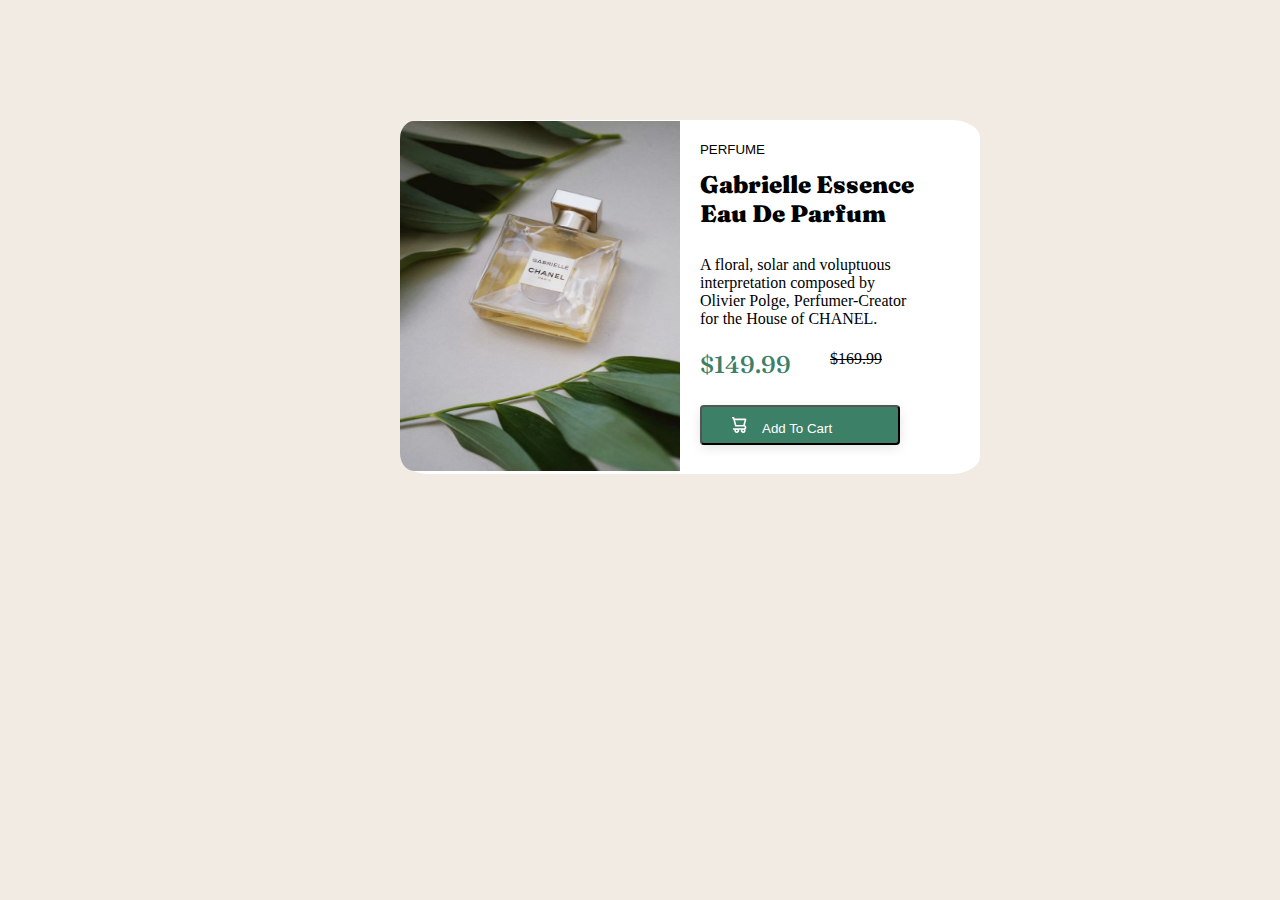
<file: index.html>
<!DOCTYPE HTML>
<html> 
	<link rel="icon" type="image/x-icon" href="favicon-32x32.png">
	<link rel="stylesheet" href="PreviewCardComponent.css">
	<meta charset="utf-8"
	<meta name="viewport" content="width=device-width, initial scale=1">
	<link rel="preconnect" href="https://fonts.googleapis.com">
	<link rel="preconnect" href="https://fonts.gstatic.com" crossorigin>
	<link href="https://fonts.google.com/specimen/Montserrat" rel="stylesheet">
  <link href="https://fonts.googleapis.com/css2?family=Fraunces:ital,wght@1,500;1,700&display=swap" rel="stylesheet">
	<body>
	  <div class="productContainer">
	  	<img class="productPic" src="Preview-Card-Image-Desktop.jpg" width="280" height="350">
			<h5 class="productCategory">PERFUME</h5>
			<h2 class="productHeader"><strong>Gabrielle Essence Eau De Parfum</strong></h2>
			<p class="productDescription">A floral, solar and voluptuous
			<br>interpretation composed by Olivier Polge, Perfumer-Creator 
			for the House of CHANEL.</p>
			<h2 class="markdownPrice">$149.99</h2>
			<s class="origPrice">$169.99</s>
			<div class="cartContainer">
				<button class="add-to-cart">
					<p class="cartText">Add To Cart</p>
					<img class="cartIcon" src="icon-cart.svg">
				</button>	
		</div>
	</body>
</html>
</file>
<file: PreviewCardComponent.css>
body {
	background-color: hsl(30, 38%, 92%);
}
div.productContainer {
	position: absolute;
	left: 30px;
	background-color: hsl(0, 0%, 100%);
	border-radius: 5%;
	width: 580px;
}
h5.productCategory {
	position: absolute;
	top: 0;
	left: 300px;
	font-family: "Montserrat", sans-serif; 
	font-weight: 200;
}
h2.productHeader {
	position: absolute;
	top: 30px;
	left: 300px;
	font-family: "Fraunces", serif;
	width: 220px;
}
p.productDescription {
	position: absolute;
	top: 120px;
	left: 300px;
	width: 220px;
}
h2.markdownPrice {
	position: absolute;
	top: 210px;
	left: 300px;
	font-family: "Fraunces", serif;
	color: hsl(158, 36%, 37%);
	font-weight: 500;
}
s.origPrice {
	position: absolute;
	top: 230px;
	left: 430px;
}
div.cartContainer {
	position: absolute;
	top: 130px;
	left: 300px;
}
button.add-to-cart {
	position: absolute;
	width: 200px;
	height: 40px;
	background-color: hsl(158, 36%, 37%);
	white-space: nowrap;
	top: 155px;
	border-radius: 4px;	
	-webkit-box-shadow: 0 3px 13px -2px rgba(0, 0, 0, 0.15);
	box-shadow: 0 3px 13px -2px rgba(0, 0, 0, 0.15);
	display: flex;
	justify-content: space-around;
	overflow: hidden;
	outline: none;
	padding: 0.7rem;
	cursor: pointer;
}
p.cartText {
	position: absolute;
	bottom: -6px;
	left: 60px;
	color: white;
	font-size: 1em;
}
img.cartIcon {
	position: absolute;
	left: 30px;
	top: 10px;
}
img.productPic {
	border-radius: 5% 0 0 5%;
	position: relative;
	top: 1px;
}


@media (max-width: 600px) {
	img.productPic {
		width: 270px;
		height: 270px;
		border-radius: 5% 5% 0 0;
		position: absolute;
		top: 0;
	}
	
	div.productContainer {
		width: 270px;
		height: 590px;
	}
	
	h5.productCategory {
		position: absolute;
		top: 275px;
		left: 30px;
	}
	
	h2.productHeader {
		position: absolute;
		top: 305px;
		left: 30px;
		width: 220px;
	}
	
	p.productDescription {
		position: absolute;
		top: 375px;
		left: 30px;
		width: 200px;
	}
	
	h2.markdownPrice {
		position: absolute;
		top: 460px;
		left: 30px;
	}
	
	s.origPrice {
		position: absolute;
		top: 480px;
		left: 150px;
	}
	
	div.cartContainer {
		position: absolute;
		top: 370px;
		left: 30px;
	}
	
	button.add-to-cart {
		width: 200px;
	}
	
	p.cartText {
		position: absolute;
		left: 70px;
	}
	
	img.cartIcon {
		position: absolute;
		left: 50px;
	}
}

@media (min-width: 600px) {
	div.productContainer {
		position: absolute;
		left: 400px;
		top: 120px;
	}
}
</file>
